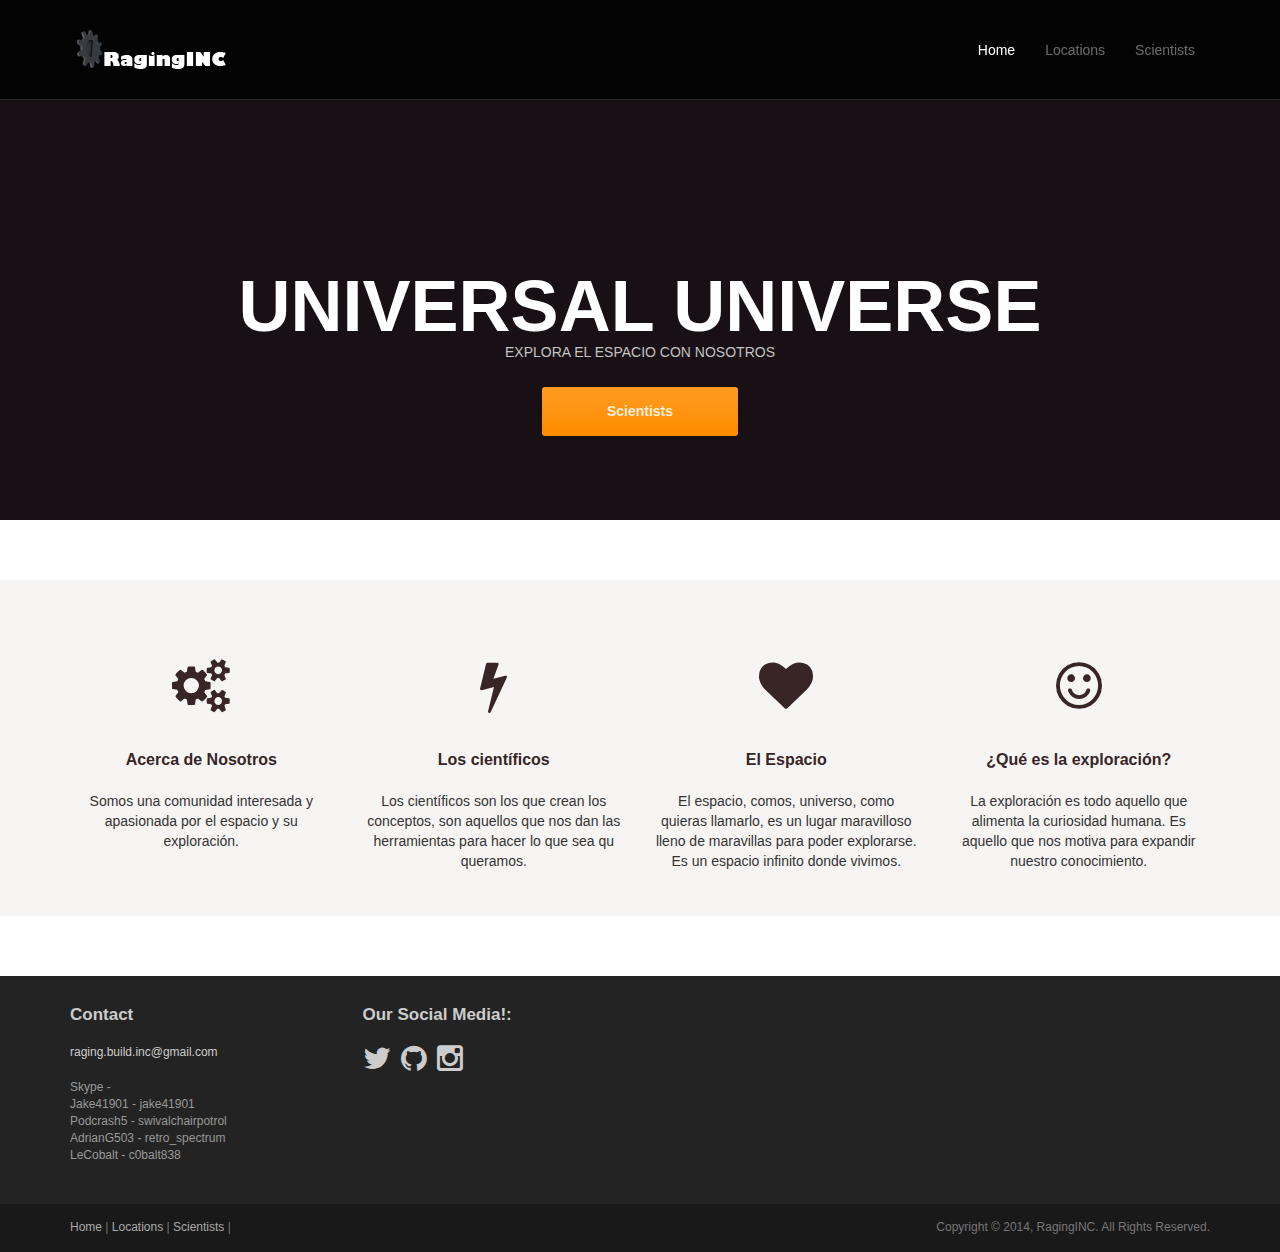
<file: index.html>
<!DOCTYPE html>
<html lang="en">
<head>
	<meta charset="utf-8">
	<meta name="viewport"    content="width=device-width, initial-scale=1.0">
	<meta name="description" content="">
	<meta name="author"      content="">
	
	<title>&raquo; Home | Universe </title>

	<link rel="shortcut icon" href="assets/images/gt_favicon.png">
	
	<link href='http://fonts.googleapis.com/css?family=Lato:100,300,400,700,900' rel='stylesheet' type='text/css'>
	<link rel="stylesheet" href="assets/css/bootstrap.min.css">
	<link rel="stylesheet" href="assets/css/font-awesome.min.css">

	<!-- Custom styles for our template -->
	<link rel="stylesheet" href="assets/css/bootstrap-theme.css" media="screen" >
	<link rel="stylesheet" href="assets/css/main.css">

	<!-- HTML5 shim and Respond.js IE8 support of HTML5 elements and media queries -->
	<!--[if lt IE 9]>
	<script src="assets/js/html5shiv.js"></script>
	<script src="assets/js/respond.min.js"></script>
	<![endif]-->
</head>

<body class="home">
	<!-- Fixed navbar -->
	<div class="navbar navbar-inverse navbar-fixed-top headroom" >
		<div class="container">
			<div class="navbar-header">
				<!-- Button for smallest screens -->
				<button type="button" class="navbar-toggle" data-toggle="collapse" data-target=".navbar-collapse"><span class="icon-bar"></span> <span class="icon-bar"></span> <span class="icon-bar"></span> </button>
				<a class="navbar-brand" href="index.html"><img src="assets/images/logo.png"></a>
			</div>
			<div class="navbar-collapse collapse">
				<ul class="nav navbar-nav pull-right">
					<li class="active"><a href="/">Home</a></li>
					<li><a href="/maps.html">Locations</a></li>	
					<li><a href="/team.html">Scientists</a></li>	
				</ul>
			</div><!--/.nav-collapse -->
		</div>
	</div> 
	<!-- /.navbar -->

	<!-- Header -->
	<header id="head">
		<div class="container">
			<div class="row">
				<h1 class="adsuper">UNIVERSAL UNIVERSE</h1>
				<p class="tagline">EXPLORA EL ESPACIO CON NOSOTROS</p>
				<p><a href="team.html" class="btn btn-action btn-lg" role="button">Scientists</a></p>
			</div>
		</div>
	</header>
	<!-- /Header -->

		
	<!-- Highlights - jumbotron -->
	<div class="jumbotron top-space">
		<div class="container">
			
			<div class="row">
				<div class="col-md-3 col-sm-6 highlight">
					<div class="h-caption">
					  <h4><i class="fa fa-cogs fa-5"></i>Acerca de Nosotros</h4></div>
					<div class="h-body text-center">
						<p>Somos una comunidad interesada y apasionada por el espacio y su exploración.</p>
					</div>
				</div>
				<div class="col-md-3 col-sm-6 highlight">
					<div class="h-caption">
					  <h4><i class="fa fa-flash fa-5"></i>Los científicos</h4></div>
					<div class="h-body text-center">
						<p>Los científicos son los que crean los conceptos, son aquellos que nos dan las herramientas para hacer lo que sea qu queramos.</p>
					</div>
				</div>
				<div class="col-md-3 col-sm-6 highlight">
					<div class="h-caption">
					  <h4><i class="fa fa-heart fa-5"></i>El Espacio</h4></div>
					<div class="h-body text-center">
						<p>El espacio, comos, universo, como quieras llamarlo, es un lugar maravilloso lleno de maravillas para poder explorarse. Es un espacio infinito donde vivimos.</p>
					</div>
				</div>
				<div class="col-md-3 col-sm-6 highlight">
					<div class="h-caption">
					  <h4><i class="fa fa-smile-o fa-5"></i>¿Qué es la exploración?</h4></div>
					<div class="h-body text-center">
						<p>La exploración es todo aquello que alimenta la curiosidad humana. Es aquello que nos motiva para expandir nuestro conocimiento.</p>
					</div>
				</div>
			</div> <!-- /row  -->
		
		</div>
	</div>
	<!-- /Highlights -->


	<footer id="footer" class="top-space">

		<div class="footer1">
			<div class="container">
				<div class="row">
					
					<div class="col-md-3 widget">
						<h3 class="widget-title">Contact</h3>
						<div class="widget-body">
								<a href="mailto:#">raging.build.inc@gmail.com</a><br>
								<br>
								Skype -
								<br>
								Jake41901 - jake41901
								<br>
								Podcrash5 - swivalchairpotrol
								<br>
								AdrianG503 - retro_spectrum
                                <br>
								LeCobalt - c0balt838
							</p>	
						</div>
					</div>


					<div class="col-md-6 widget">
						<h3 class="widget-title">Our Social Media!:</h3>
						<div class="widget-body">
							<p class="follow-me-icons">
								<a href="https://twitter.com/RagingBuildTeam"><i class="fa fa-twitter fa-2"></i></a>
								<a href="https://github.com/RagingBuilds"><i class="fa fa-github fa-2"></i></a>
								<a href="instagram.com/raging_incorporated"><i class="fa fa-instagram fa-2"></i></a>
							</p>	
						</div>
					</div>

				</div> <!-- /row of widgets -->
			</div>
		</div>

		<div class="footer2">
			<div class="container">
				<div class="row">
					
					<div class="col-md-6 widget">
						<div class="widget-body">
							<p class="simplenav">
								<a href="/">Home</a> | 
								<a href="/maps.html">Locations</a> |
								<a href="/team.html">Scientists</a> |
							</p>
						</div>
					</div>

					<div class="col-md-6 widget">
						<div class="widget-body">
							<p class="text-right">
								Copyright &copy; 2014, RagingINC. All Rights Reserved.
							</p>
						</div>
					</div>

				</div> <!-- /row of widgets -->
			</div>
		</div>

	</footer>	
		




	<!-- JavaScript libs are placed at the end of the document so the pages load faster -->
	<script src="http://ajax.googleapis.com/ajax/libs/jquery/1.10.2/jquery.min.js"></script>
	<script src="http://netdna.bootstrapcdn.com/bootstrap/3.0.0/js/bootstrap.min.js"></script>
	<script src="assets/js/headroom.min.js"></script>
	<script src="assets/js/jQuery.headroom.min.js"></script>
	<script src="assets/js/template.js"></script>
</body>
</html>
</file>
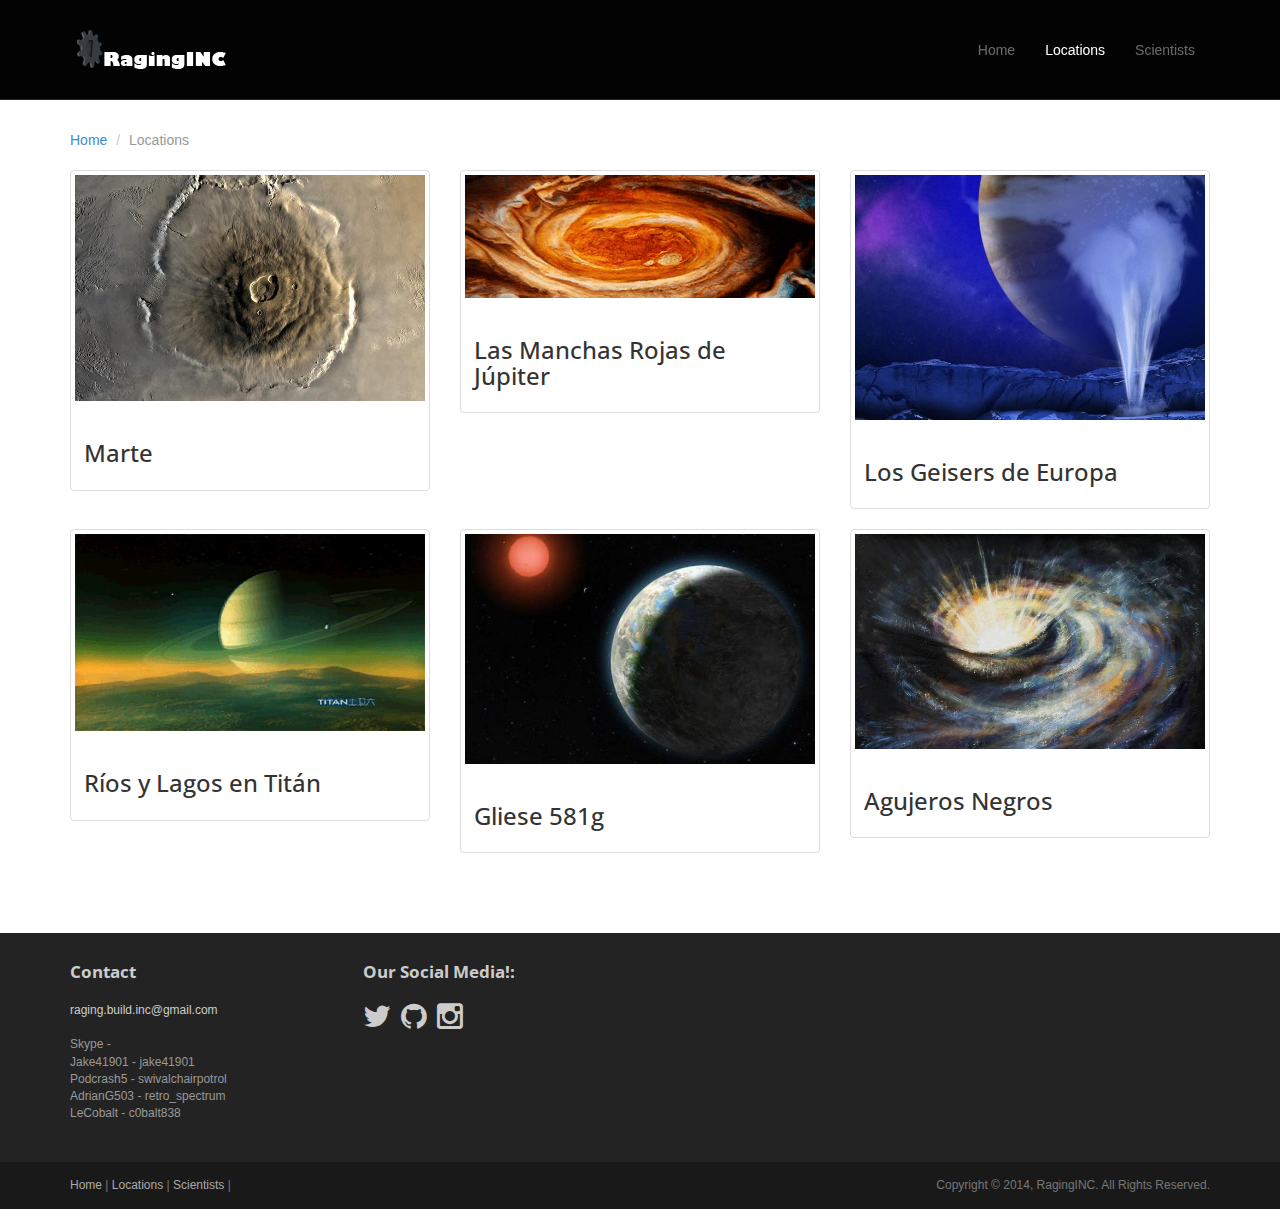
<file: maps.html>
<!DOCTYPE html>
<html lang="en">
<head>
	<meta charset="utf-8">
	<meta name="viewport"    content="width=device-width, initial-scale=1.0">
	<meta name="description" content="">
	<meta name="author"      content="">
	
	<title>&raquo; Locations | Universe </title>

	<link rel="shortcut icon" href="assets/images/gt_favicon.png">
	
	<link rel="stylesheet" media="screen" href="http://fonts.googleapis.com/css?family=Open+Sans:300,400,700">
	<link rel="stylesheet" href="assets/css/bootstrap.min.css">
	<link rel="stylesheet" href="assets/css/font-awesome.min.css">

	<!-- Custom styles for our template -->
	<link rel="stylesheet" href="assets/css/bootstrap-theme.css" media="screen" >
	<link rel="stylesheet" href="assets/css/main.css">

	<!-- HTML5 shim and Respond.js IE8 support of HTML5 elements and media queries -->
	<!--[if lt IE 9]>
	<script src="assets/js/html5shiv.js"></script>
	<script src="assets/js/respond.min.js"></script>
	<![endif]-->
</head>

<body class="home">
	<!-- Fixed navbar -->
	<div class="navbar navbar-inverse navbar-fixed-top headroom" >
		<div class="container">
			<div class="navbar-header">
				<!-- Button for smallest screens -->
				<button type="button" class="navbar-toggle" data-toggle="collapse" data-target=".navbar-collapse"><span class="icon-bar"></span> <span class="icon-bar"></span> <span class="icon-bar"></span> </button>
				<a class="navbar-brand" href="index.html"><img src="assets/images/logo.png"></a>
			</div>
			<div class="navbar-collapse collapse">
				<ul class="nav navbar-nav pull-right">
					<li><a href="/">Home</a></li>
					<li class="active"><a href="/maps.html">Locations</a></li>	
					<li><a href="/team.html">Scientists</a></li>	
				</ul>
			</div><!--/.nav-collapse -->
		</div>
	</div> 
	<!-- /.navbar -->
	</div>
	<header id="head" class="secondary"></header>

	<!-- container -->
	<div class="container">
		
		<ol class="breadcrumb">
			<li><a href="index.html">Home</a></li>
			<li class="active">Locations</li>
		</ol>
	 <br>
    </div>
    <div class="container">
	<div class="row clearfix">
		<div class="col-md-12 column">
			<div class="row">
				<div class="col-md-4">
					<div class="thumbnail">
						<img alt="300x300" src="assets/images/maps/marte.jpg" />
						<div class="caption">
							<h3>
								Marte</h3>
						</div>
					</div>
				</div>
				<div class="col-md-4">
					<div class="thumbnail">
						<img alt="300x300" src="assets/images/maps/jupiter.gif" />
						<div class="caption">
							<h3>
								Las Manchas Rojas de Júpiter</h3>
						</div>
					</div>
				</div>
				<div class="col-md-4">
					<div class="thumbnail">
						<img alt="300x200" src="assets/images/maps/europa.jpg" />
						<div class="caption">
							<h3>
								Los Geisers de Europa</h3>
						</div>
					</div>
				</div>
			</div>
			<div class="row">
				<div class="col-md-4">
					<div class="thumbnail">
						<img alt="300x200" src="assets/images/maps/titan.gif" />
						<div class="caption">
							<h3>
								Ríos y Lagos en Titán</h3>
						</div>
					</div>
				</div>
				<div class="col-md-4">
					<div class="thumbnail">
						<img alt="300x200" src="assets/images/maps/hogar.jpg" />
						<div class="caption">
							<h3>Gliese 581g</h3>
						</div>
					</div>
				</div>
				<div class="col-md-4">
					<div class="thumbnail">
						<img alt="300x300" src="assets/images/maps/agujero.jpg" />
						<div class="caption">
							<h3>
								Agujeros Negros</h3>
						</div>
					</div>
				</div>
			</div>
		</div>
	</div>
</div>



     <footer id="footer" class="top-space">

		<div class="footer1">
			<div class="container">
				<div class="row">
					
					<div class="col-md-3 widget">
						<h3 class="widget-title">Contact</h3>
						<div class="widget-body">
								<a href="mailto:#">raging.build.inc@gmail.com</a><br>
								<br>
								Skype -
								<br>
								Jake41901 - jake41901
								<br>
								Podcrash5 - swivalchairpotrol
								<br>
								AdrianG503 - retro_spectrum
                                <br>
								LeCobalt - c0balt838
							</p>	
						</div>
					</div>


					<div class="col-md-6 widget">
						<h3 class="widget-title">Our Social Media!:</h3>
						<div class="widget-body">
							<p class="follow-me-icons">
								<a href="https://twitter.com/RagingBuildTeam"><i class="fa fa-twitter fa-2"></i></a>
								<a href="https://github.com/RagingBuilds"><i class="fa fa-github fa-2"></i></a>
								<a href="instagram.com/raging_incorporated"><i class="fa fa-instagram fa-2"></i></a>
							</p>	
						</div>
					</div>

				</div> <!-- /row of widgets -->
			</div>
		</div>

		<div class="footer2">
			<div class="container">
				<div class="row">
					
					<div class="col-md-6 widget">
						<div class="widget-body">
							<p class="simplenav">
								<a href="/">Home</a> | 
								<a href="/maps.html">Locations</a> |
								<a href="/team.html">Scientists</a> |
							</p>
						</div>
					</div>

					<div class="col-md-6 widget">
						<div class="widget-body">
							<p class="text-right">
								Copyright &copy; 2014, RagingINC. All Rights Reserved.
							</p>
						</div>
					</div>

				</div> <!-- /row of widgets -->
			</div>
		</div>

	</footer>	
		




	<!-- JavaScript libs are placed at the end of the document so the pages load faster -->
	<script src="http://ajax.googleapis.com/ajax/libs/jquery/1.10.2/jquery.min.js"></script>
	<script src="http://netdna.bootstrapcdn.com/bootstrap/3.0.0/js/bootstrap.min.js"></script>
	<script src="assets/js/headroom.min.js"></script>
	<script src="assets/js/jQuery.headroom.min.js"></script>
	<script src="assets/js/template.js"></script>
</body>
</html>
</file>
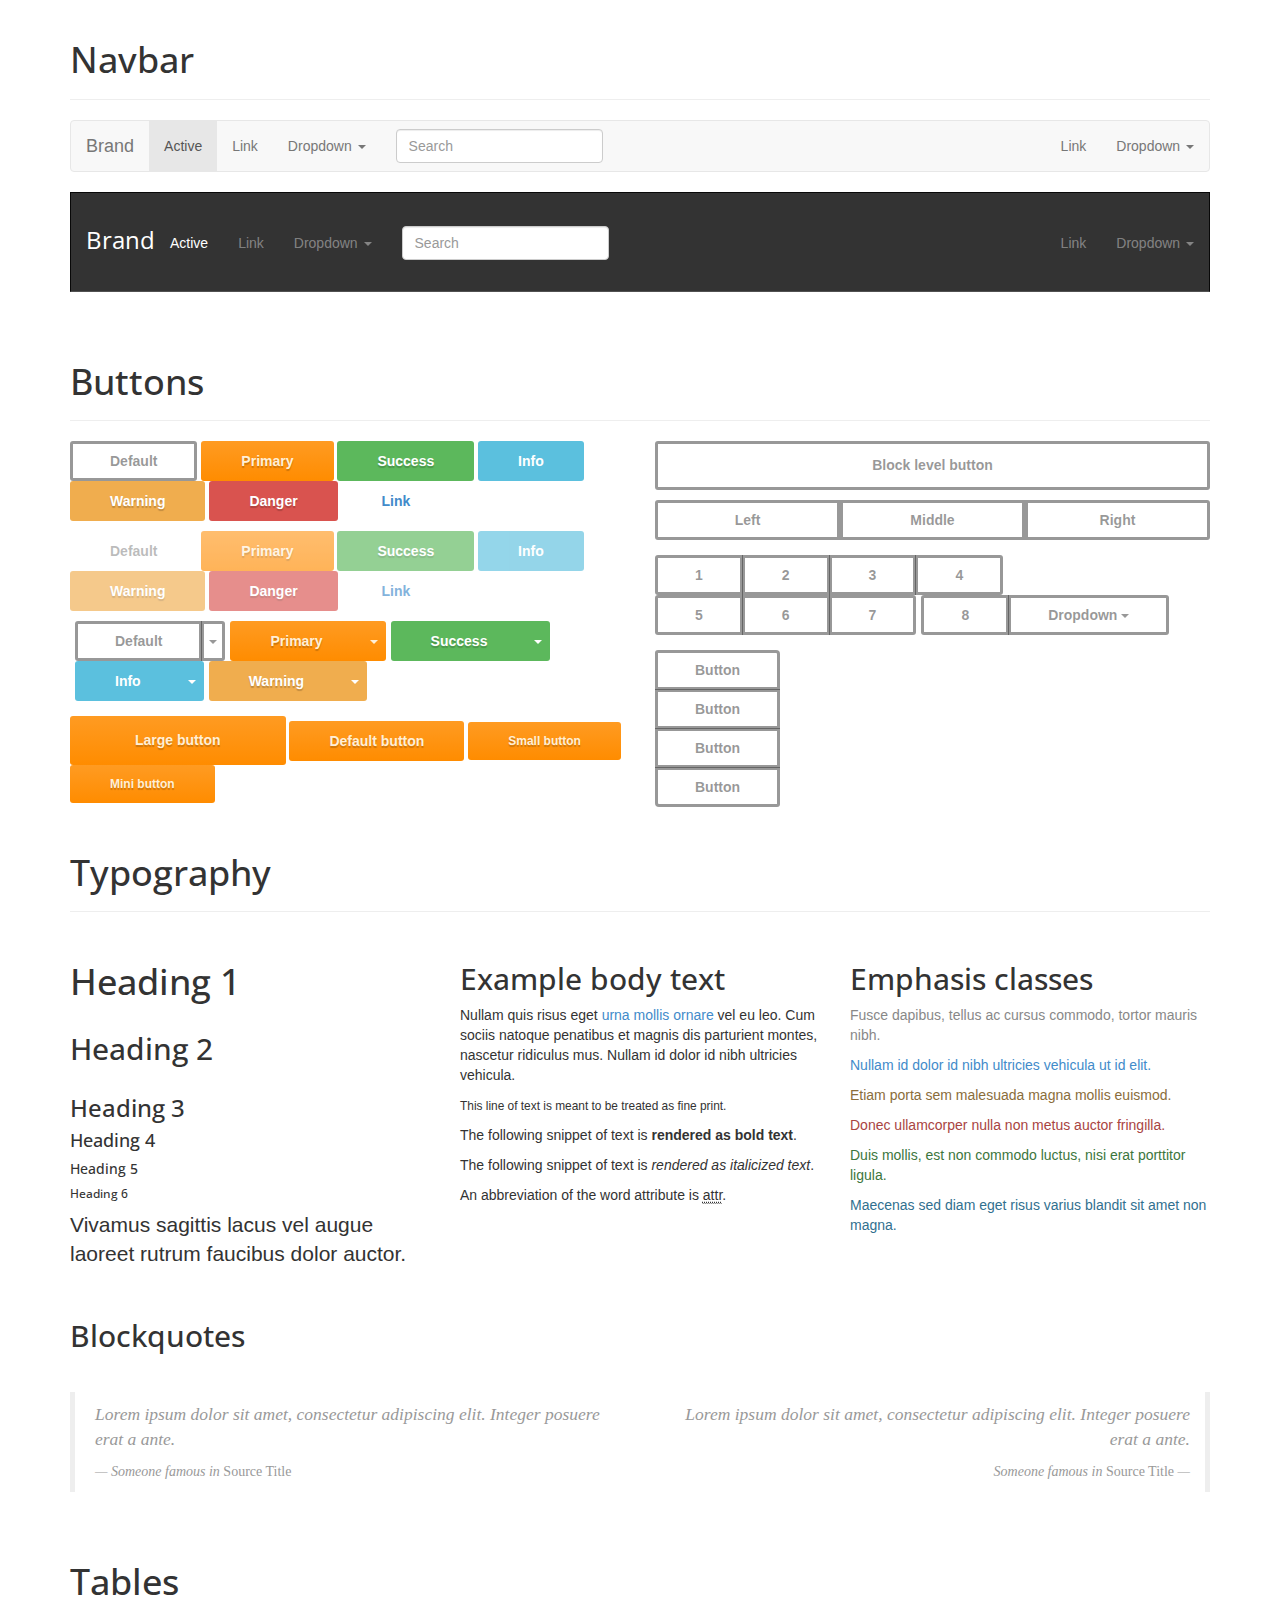
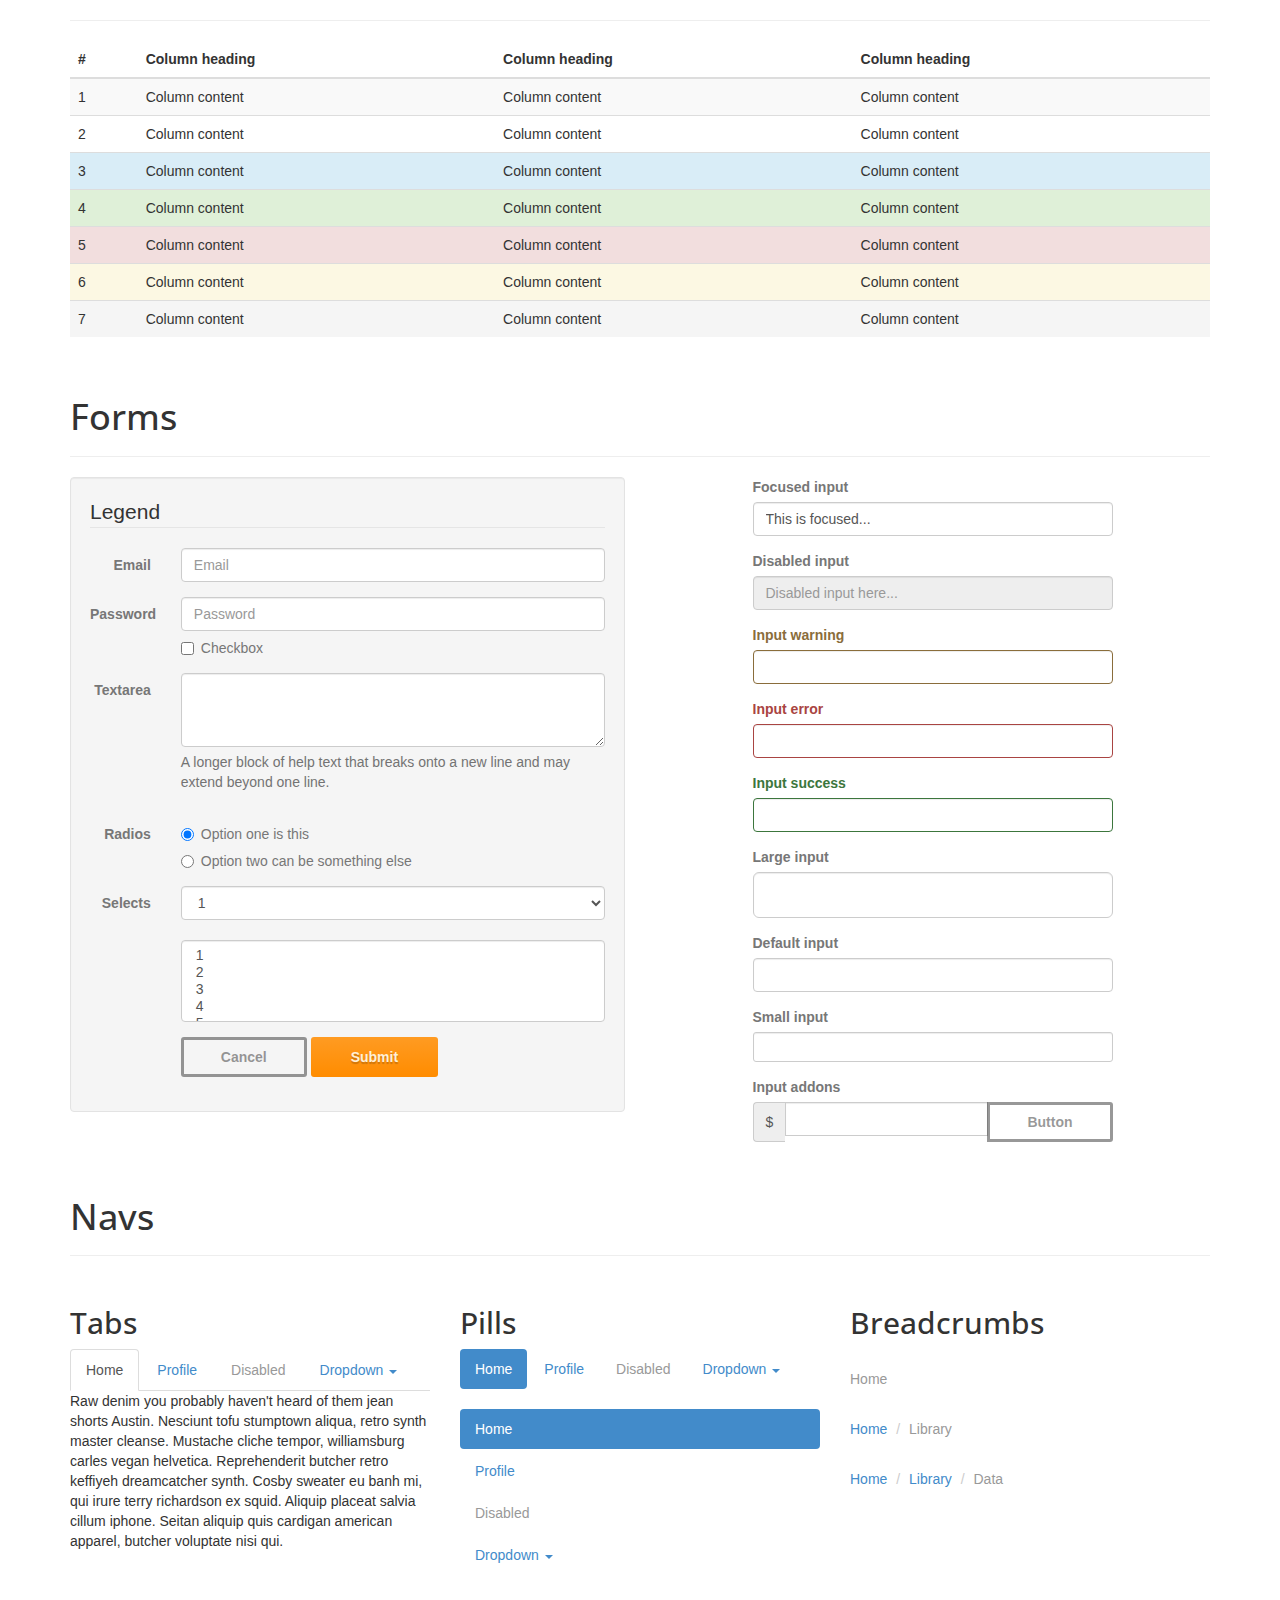
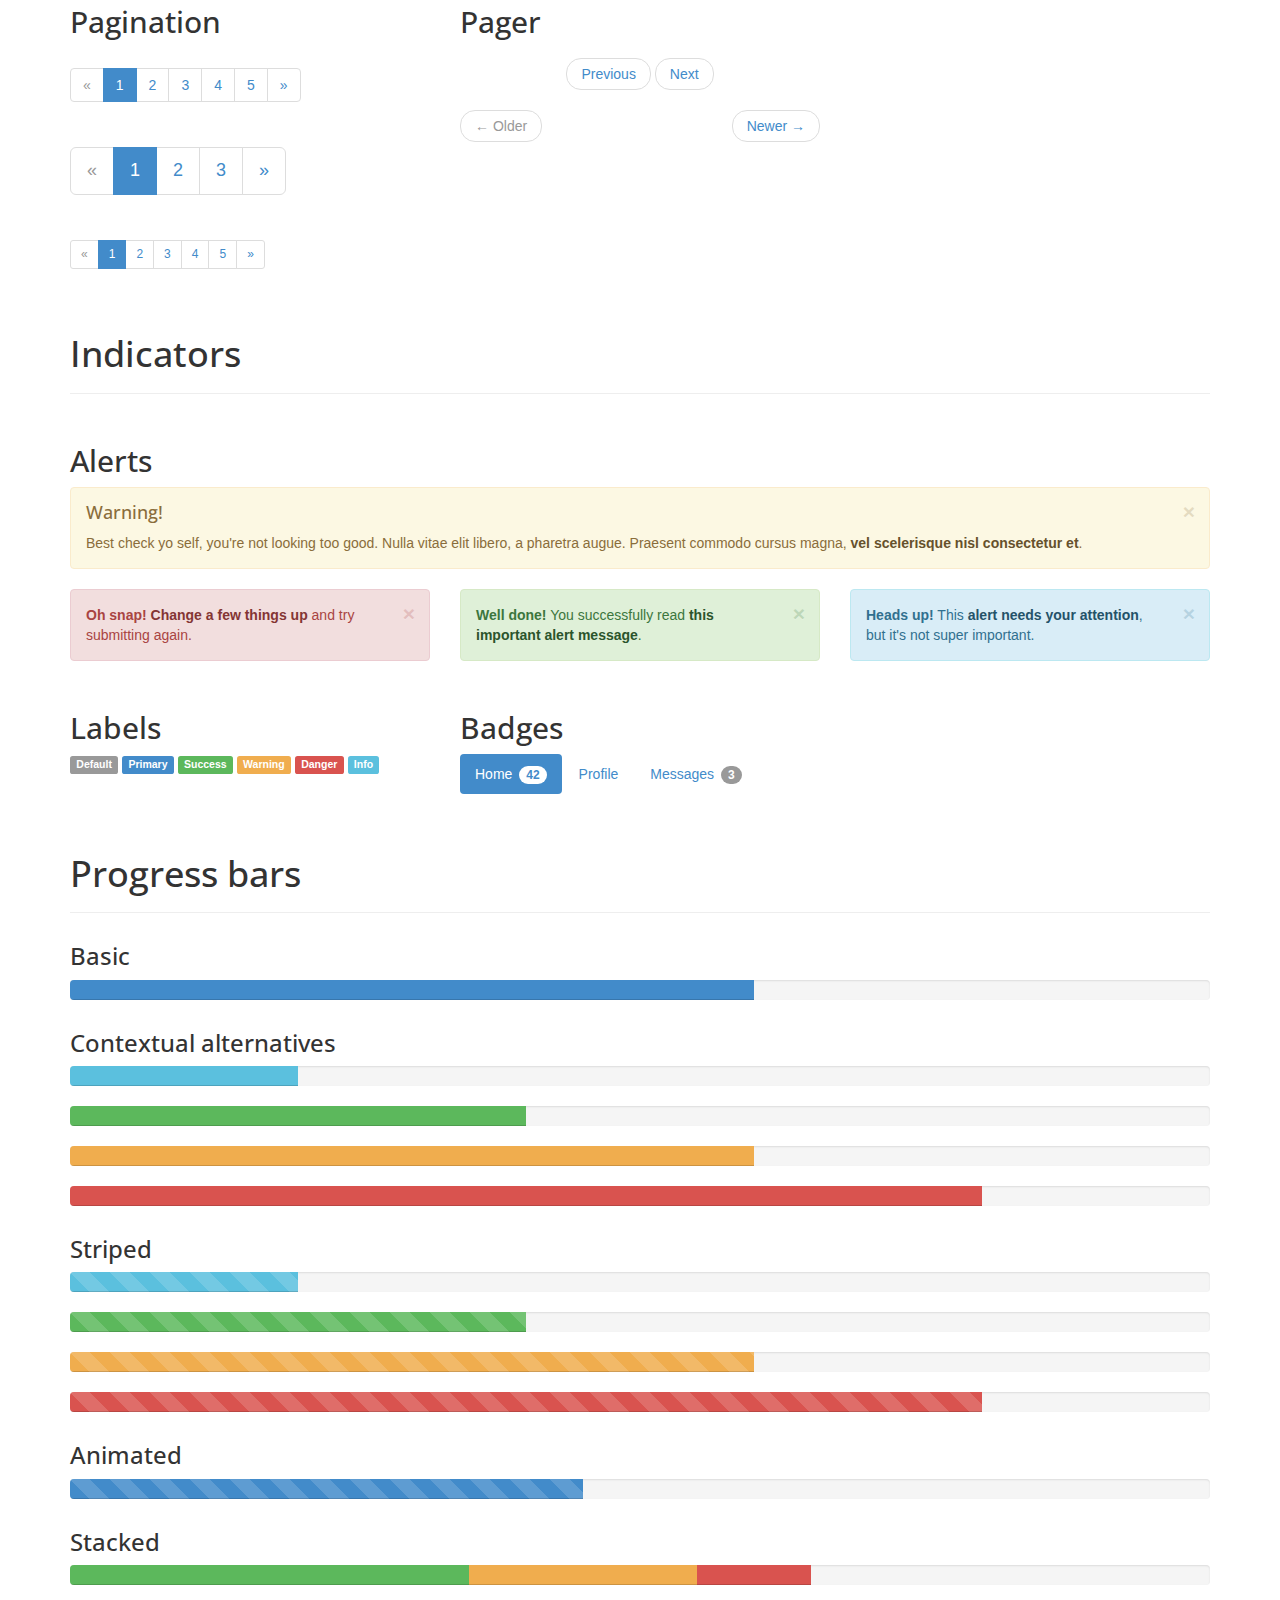
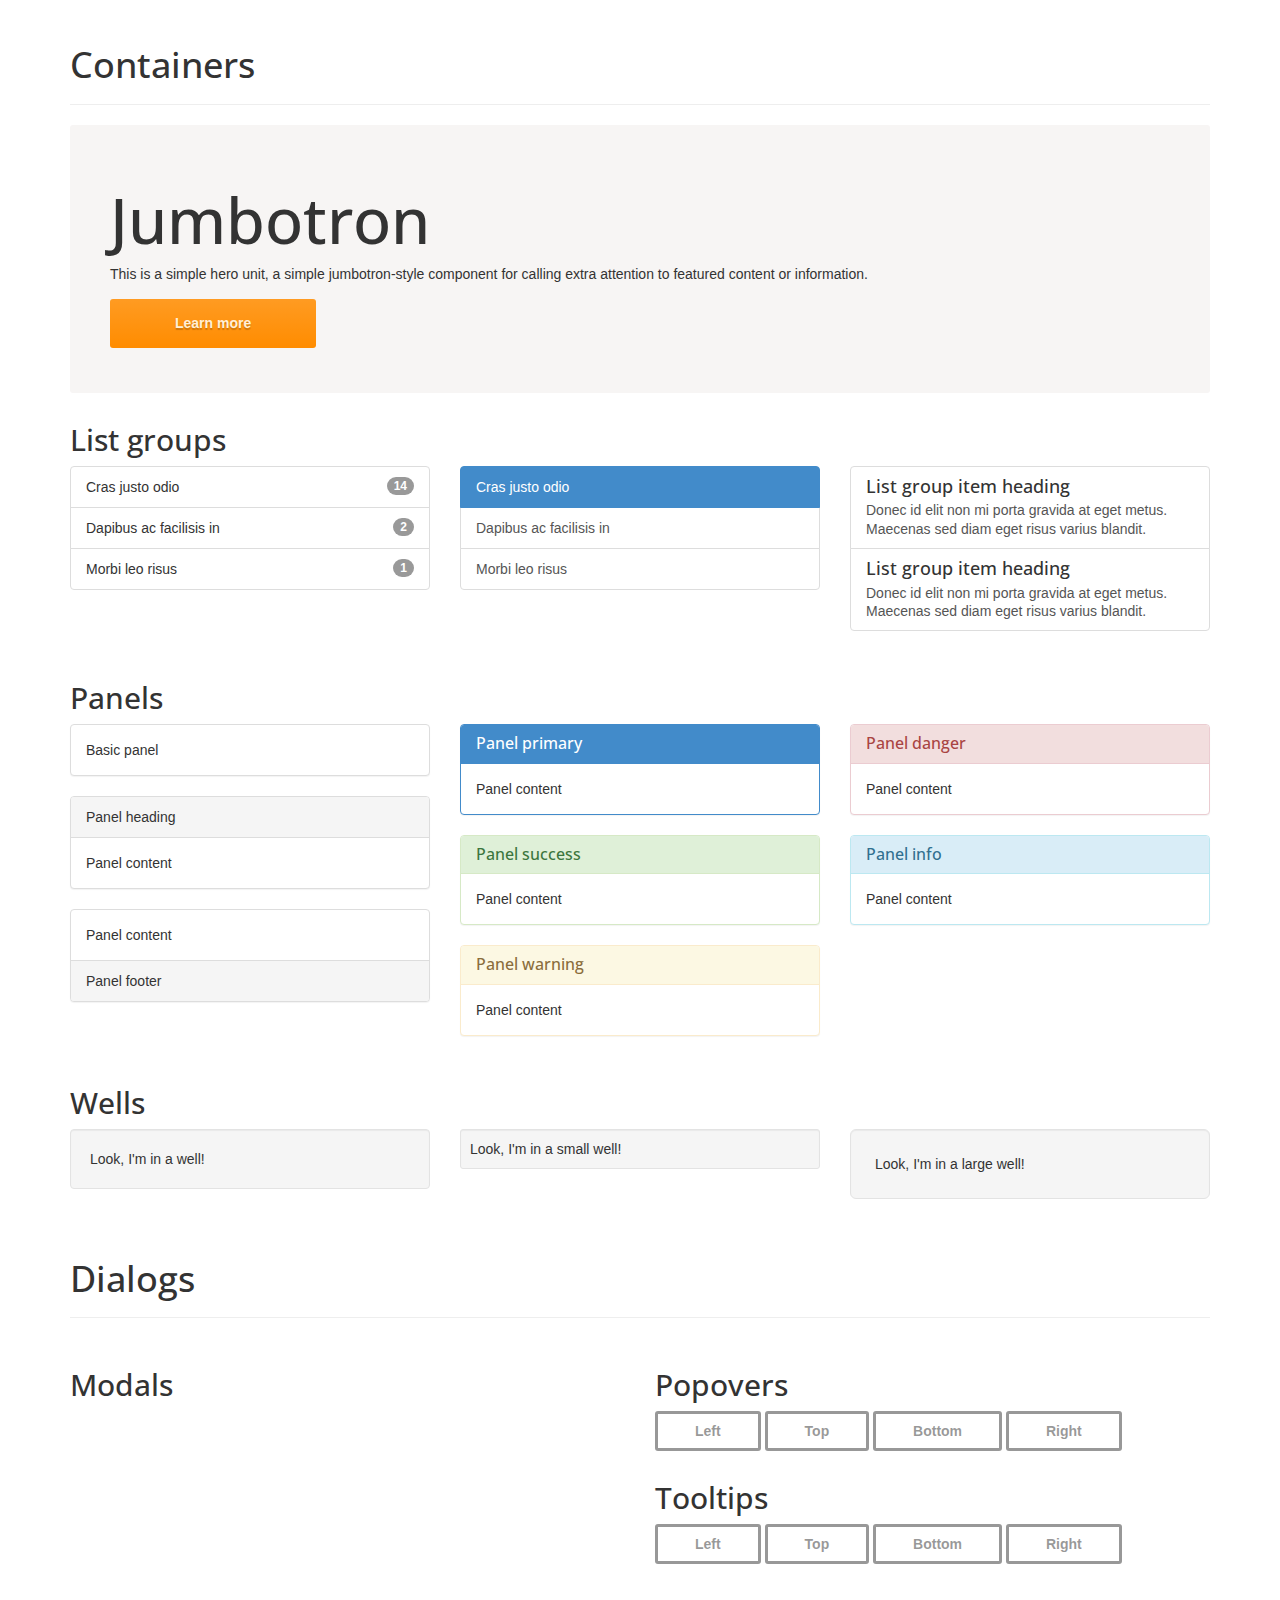
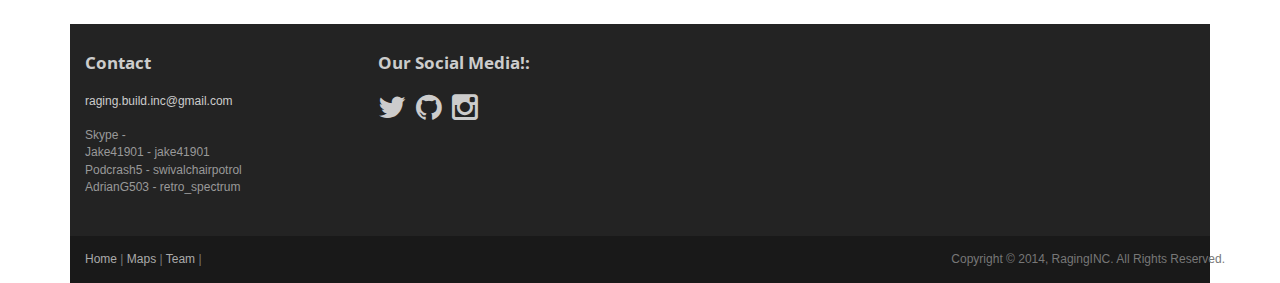
<file: theme.html>
<!DOCTYPE html>
<html lang="en">
<head>
	<meta charset="utf-8">
	<meta name="viewport"    content="width=device-width, initial-scale=1.0">
	<meta name="description" content="">
	<meta name="author"      content="">
	
	<title>&raquo; Home - RagingINC</title>

	<link rel="shortcut icon" href="assets/images/gt_favicon.png">
	
	<link rel="stylesheet" media="screen" href="http://fonts.googleapis.com/css?family=Open+Sans:300,400,700">
	<link rel="stylesheet" href="assets/css/bootstrap.min.css">
	<link rel="stylesheet" href="assets/css/font-awesome.min.css">

	<!-- Custom styles for our template -->
	<link rel="stylesheet" href="assets/css/bootstrap-theme.css" media="screen" >
	<link rel="stylesheet" href="assets/css/main.css">

	<!-- HTML5 shim and Respond.js IE8 support of HTML5 elements and media queries -->
	<!--[if lt IE 9]>
	<script src="assets/js/html5shiv.js"></script>
	<script src="assets/js/respond.min.js"></script>
	<![endif]-->
</head>
  <body>
    


    <div class="container">

      

      <!-- Navbar
      ================================================== -->
      <div class="bs-docs-section clearfix">
        <div class="row">
          <div class="col-lg-12">
            <div class="page-header">
              <h1 id="navbar">Navbar</h1>
            </div>

            <div class="bs-component">
              <div class="navbar navbar-default">
                <div class="navbar-header">
                  <button type="button" class="navbar-toggle" data-toggle="collapse" data-target=".navbar-responsive-collapse">
                    <span class="icon-bar"></span>
                    <span class="icon-bar"></span>
                    <span class="icon-bar"></span>
                  </button>
                  <a class="navbar-brand" href="#">Brand</a>
                </div>
                <div class="navbar-collapse collapse navbar-responsive-collapse">
                  <ul class="nav navbar-nav">
                    <li class="active"><a href="#">Active</a></li>
                    <li><a href="#">Link</a></li>
                    <li class="dropdown">
                      <a href="#" class="dropdown-toggle" data-toggle="dropdown">Dropdown <b class="caret"></b></a>
                      <ul class="dropdown-menu">
                        <li><a href="#">Action</a></li>
                        <li><a href="#">Another action</a></li>
                        <li><a href="#">Something else here</a></li>
                        <li class="divider"></li>
                        <li class="dropdown-header">Dropdown header</li>
                        <li><a href="#">Separated link</a></li>
                        <li><a href="#">One more separated link</a></li>
                      </ul>
                    </li>
                  </ul>
                  <form class="navbar-form navbar-left">
                    <input type="text" class="form-control col-lg-8" placeholder="Search">
                  </form>
                  <ul class="nav navbar-nav navbar-right">
                    <li><a href="#">Link</a></li>
                    <li class="dropdown">
                      <a href="#" class="dropdown-toggle" data-toggle="dropdown">Dropdown <b class="caret"></b></a>
                      <ul class="dropdown-menu">
                        <li><a href="#">Action</a></li>
                        <li><a href="#">Another action</a></li>
                        <li><a href="#">Something else here</a></li>
                        <li class="divider"></li>
                        <li><a href="#">Separated link</a></li>
                      </ul>
                    </li>
                  </ul>
                </div>
              </div>
            </div>

            <div class="bs-component">
              <div class="navbar navbar-inverse">
                <div class="navbar-header">
                  <button type="button" class="navbar-toggle" data-toggle="collapse" data-target=".navbar-inverse-collapse">
                    <span class="icon-bar"></span>
                    <span class="icon-bar"></span>
                    <span class="icon-bar"></span>
                  </button>
                  <a class="navbar-brand" href="#">Brand</a>
                </div>
                <div class="navbar-collapse collapse navbar-inverse-collapse">
                  <ul class="nav navbar-nav">
                    <li class="active"><a href="#">Active</a></li>
                    <li><a href="#">Link</a></li>
                    <li class="dropdown">
                      <a href="#" class="dropdown-toggle" data-toggle="dropdown">Dropdown <b class="caret"></b></a>
                      <ul class="dropdown-menu">
                        <li><a href="#">Action</a></li>
                        <li><a href="#">Another action</a></li>
                        <li><a href="#">Something else here</a></li>
                        <li class="divider"></li>
                        <li class="dropdown-header">Dropdown header</li>
                        <li><a href="#">Separated link</a></li>
                        <li><a href="#">One more separated link</a></li>
                      </ul>
                    </li>
                  </ul>
                  <form class="navbar-form navbar-left">
                    <input type="text" class="form-control col-lg-8" placeholder="Search">
                  </form>
                  <ul class="nav navbar-nav navbar-right">
                    <li><a href="#">Link</a></li>
                    <li class="dropdown">
                      <a href="#" class="dropdown-toggle" data-toggle="dropdown">Dropdown <b class="caret"></b></a>
                      <ul class="dropdown-menu">
                        <li><a href="#">Action</a></li>
                        <li><a href="#">Another action</a></li>
                        <li><a href="#">Something else here</a></li>
                        <li class="divider"></li>
                        <li><a href="#">Separated link</a></li>
                      </ul>
                    </li>
                  </ul>
                </div>
              </div>
            <div id="source-button" class="btn btn-primary btn-xs" style="display: none;">&lt; &gt;</div></div><!-- /example -->

          </div>
        </div>
      </div>


      <!-- Buttons
      ================================================== -->
      <div class="bs-docs-section">
        <div class="page-header">
          <div class="row">
            <div class="col-lg-12">
              <h1 id="buttons">Buttons</h1>
            </div>
          </div>
        </div>

        <div class="row">
          <div class="col-lg-6">

            <p class="bs-component">
              <a href="#" class="btn btn-default">Default</a>
              <a href="#" class="btn btn-primary">Primary</a>
              <a href="#" class="btn btn-success">Success</a>
              <a href="#" class="btn btn-info">Info</a>
              <a href="#" class="btn btn-warning">Warning</a>
              <a href="#" class="btn btn-danger">Danger</a>
              <a href="#" class="btn btn-link">Link</a>
            </p>

            <p class="bs-component">
              <a href="#" class="btn btn-default disabled">Default</a>
              <a href="#" class="btn btn-primary disabled">Primary</a>
              <a href="#" class="btn btn-success disabled">Success</a>
              <a href="#" class="btn btn-info disabled">Info</a>
              <a href="#" class="btn btn-warning disabled">Warning</a>
              <a href="#" class="btn btn-danger disabled">Danger</a>
              <a href="#" class="btn btn-link disabled">Link</a>
            </p>


            <div style="margin-bottom: 15px;">
              <div class="btn-toolbar bs-component" style="margin: 0;">
                <div class="btn-group">
                  <a href="#" class="btn btn-default">Default</a>
                  <a href="#" class="btn btn-default dropdown-toggle" data-toggle="dropdown"><span class="caret"></span></a>
                  <ul class="dropdown-menu">
                    <li><a href="#">Action</a></li>
                    <li><a href="#">Another action</a></li>
                    <li><a href="#">Something else here</a></li>
                    <li class="divider"></li>
                    <li><a href="#">Separated link</a></li>
                  </ul>
                </div>

                <div class="btn-group">
                  <a href="#" class="btn btn-primary">Primary</a>
                  <a href="#" class="btn btn-primary dropdown-toggle" data-toggle="dropdown"><span class="caret"></span></a>
                  <ul class="dropdown-menu">
                    <li><a href="#">Action</a></li>
                    <li><a href="#">Another action</a></li>
                    <li><a href="#">Something else here</a></li>
                    <li class="divider"></li>
                    <li><a href="#">Separated link</a></li>
                  </ul>
                </div>

                <div class="btn-group">
                  <a href="#" class="btn btn-success">Success</a>
                  <a href="#" class="btn btn-success dropdown-toggle" data-toggle="dropdown"><span class="caret"></span></a>
                  <ul class="dropdown-menu">
                    <li><a href="#">Action</a></li>
                    <li><a href="#">Another action</a></li>
                    <li><a href="#">Something else here</a></li>
                    <li class="divider"></li>
                    <li><a href="#">Separated link</a></li>
                  </ul>
                </div>

                <div class="btn-group">
                  <a href="#" class="btn btn-info">Info</a>
                  <a href="#" class="btn btn-info dropdown-toggle" data-toggle="dropdown"><span class="caret"></span></a>
                  <ul class="dropdown-menu">
                    <li><a href="#">Action</a></li>
                    <li><a href="#">Another action</a></li>
                    <li><a href="#">Something else here</a></li>
                    <li class="divider"></li>
                    <li><a href="#">Separated link</a></li>
                  </ul>
                </div>

                <div class="btn-group">
                  <a href="#" class="btn btn-warning">Warning</a>
                  <a href="#" class="btn btn-warning dropdown-toggle" data-toggle="dropdown"><span class="caret"></span></a>
                  <ul class="dropdown-menu">
                    <li><a href="#">Action</a></li>
                    <li><a href="#">Another action</a></li>
                    <li><a href="#">Something else here</a></li>
                    <li class="divider"></li>
                    <li><a href="#">Separated link</a></li>
                  </ul>
                </div>
              </div>
            </div>

            <p class="bs-component">
              <a href="#" class="btn btn-primary btn-lg">Large button</a>
              <a href="#" class="btn btn-primary">Default button</a>
              <a href="#" class="btn btn-primary btn-sm">Small button</a>
              <a href="#" class="btn btn-primary btn-xs">Mini button</a>
            </p>

          </div>
          <div class="col-lg-6">

            <p class="bs-component">
              <a href="#" class="btn btn-default btn-lg btn-block">Block level button</a>
            </p>


            <div class="bs-component" style="margin-bottom: 15px;">
              <div class="btn-group btn-group-justified">
                <a href="#" class="btn btn-default">Left</a>
                <a href="#" class="btn btn-default">Middle</a>
                <a href="#" class="btn btn-default">Right</a>
              </div>
            </div>

            <div class="bs-component" style="margin-bottom: 15px;">
              <div class="btn-toolbar">
                <div class="btn-group">
                  <a href="#" class="btn btn-default">1</a>
                  <a href="#" class="btn btn-default">2</a>
                  <a href="#" class="btn btn-default">3</a>
                  <a href="#" class="btn btn-default">4</a>
                </div>

                <div class="btn-group">
                  <a href="#" class="btn btn-default">5</a>
                  <a href="#" class="btn btn-default">6</a>
                  <a href="#" class="btn btn-default">7</a>
                </div>

                <div class="btn-group">
                  <a href="#" class="btn btn-default">8</a>
                  <div class="btn-group">
                    <a href="#" class="btn btn-default dropdown-toggle" data-toggle="dropdown">
                      Dropdown
                      <span class="caret"></span>
                    </a>
                    <ul class="dropdown-menu">
                      <li><a href="#">Dropdown link</a></li>
                      <li><a href="#">Dropdown link</a></li>
                      <li><a href="#">Dropdown link</a></li>
                     </ul>
                  </div>
                </div>
              </div>
            </div>

            <div class="bs-component">
              <div class="btn-group-vertical">
                  <a href="#" class="btn btn-default">Button</a>
                  <a href="#" class="btn btn-default">Button</a>
                  <a href="#" class="btn btn-default">Button</a>
                  <a href="#" class="btn btn-default">Button</a>
              </div>
            </div>

          </div>
        </div>
      </div>

      <!-- Typography
      ================================================== -->
      <div class="bs-docs-section">
        <div class="row">
          <div class="col-lg-12">
            <div class="page-header">
              <h1 id="type">Typography</h1>
            </div>
          </div>
        </div>

        <!-- Headings -->

        <div class="row">
          <div class="col-lg-4">
            <div class="bs-component">
              <h1>Heading 1</h1>
              <h2>Heading 2</h2>
              <h3>Heading 3</h3>
              <h4>Heading 4</h4>
              <h5>Heading 5</h5>
              <h6>Heading 6</h6>
              <p class="lead">Vivamus sagittis lacus vel augue laoreet rutrum faucibus dolor auctor.</p>
            </div>
          </div>
          <div class="col-lg-4">
            <div class="bs-component">
              <h2>Example body text</h2>
              <p>Nullam quis risus eget <a href="#">urna mollis ornare</a> vel eu leo. Cum sociis natoque penatibus et magnis dis parturient montes, nascetur ridiculus mus. Nullam id dolor id nibh ultricies vehicula.</p>
              <p><small>This line of text is meant to be treated as fine print.</small></p>
              <p>The following snippet of text is <strong>rendered as bold text</strong>.</p>
              <p>The following snippet of text is <em>rendered as italicized text</em>.</p>
              <p>An abbreviation of the word attribute is <abbr title="attribute">attr</abbr>.</p>
            </div>

          </div>
          <div class="col-lg-4">
            <div class="bs-component">
              <h2>Emphasis classes</h2>
              <p class="text-muted">Fusce dapibus, tellus ac cursus commodo, tortor mauris nibh.</p>
              <p class="text-primary">Nullam id dolor id nibh ultricies vehicula ut id elit.</p>
              <p class="text-warning">Etiam porta sem malesuada magna mollis euismod.</p>
              <p class="text-danger">Donec ullamcorper nulla non metus auctor fringilla.</p>
              <p class="text-success">Duis mollis, est non commodo luctus, nisi erat porttitor ligula.</p>
              <p class="text-info">Maecenas sed diam eget risus varius blandit sit amet non magna.</p>
            </div>

          </div>
        </div>

        <!-- Blockquotes -->

        <div class="row">
          <div class="col-lg-12">
            <h2 id="type-blockquotes">Blockquotes</h2>
          </div>
        </div>
        <div class="row">
          <div class="col-lg-6">
            <div class="bs-component">
              <blockquote>
                <p>Lorem ipsum dolor sit amet, consectetur adipiscing elit. Integer posuere erat a ante.</p>
                <small>Someone famous in <cite title="Source Title">Source Title</cite></small>
              </blockquote>
            </div>
          </div>
          <div class="col-lg-6">
            <div class="bs-component">
              <blockquote class="pull-right">
                <p>Lorem ipsum dolor sit amet, consectetur adipiscing elit. Integer posuere erat a ante.</p>
                <small>Someone famous in <cite title="Source Title">Source Title</cite></small>
              </blockquote>
            </div>
          </div>
        </div>
      </div>

      <!-- Tables
      ================================================== -->
      <div class="bs-docs-section">

        <div class="row">
          <div class="col-lg-12">
            <div class="page-header">
              <h1 id="tables">Tables</h1>
            </div>

            <div class="bs-component">
              <table class="table table-striped table-hover ">
                <thead>
                  <tr>
                    <th>#</th>
                    <th>Column heading</th>
                    <th>Column heading</th>
                    <th>Column heading</th>
                  </tr>
                </thead>
                <tbody>
                  <tr>
                    <td>1</td>
                    <td>Column content</td>
                    <td>Column content</td>
                    <td>Column content</td>
                  </tr>
                  <tr>
                    <td>2</td>
                    <td>Column content</td>
                    <td>Column content</td>
                    <td>Column content</td>
                  </tr>
                  <tr class="info">
                    <td>3</td>
                    <td>Column content</td>
                    <td>Column content</td>
                    <td>Column content</td>
                  </tr>
                  <tr class="success">
                    <td>4</td>
                    <td>Column content</td>
                    <td>Column content</td>
                    <td>Column content</td>
                  </tr>
                  <tr class="danger">
                    <td>5</td>
                    <td>Column content</td>
                    <td>Column content</td>
                    <td>Column content</td>
                  </tr>
                  <tr class="warning">
                    <td>6</td>
                    <td>Column content</td>
                    <td>Column content</td>
                    <td>Column content</td>
                  </tr>
                  <tr class="active">
                    <td>7</td>
                    <td>Column content</td>
                    <td>Column content</td>
                    <td>Column content</td>
                  </tr>
                </tbody>
              </table> 
            </div><!-- /example -->
          </div>
        </div>
      </div>

      <!-- Forms
      ================================================== -->
      <div class="bs-docs-section">
        <div class="row">
          <div class="col-lg-12">
            <div class="page-header">
              <h1 id="forms">Forms</h1>
            </div>
          </div>
        </div>

        <div class="row">
          <div class="col-lg-6">
            <div class="well bs-component">
              <form class="form-horizontal">
                <fieldset>
                  <legend>Legend</legend>
                  <div class="form-group">
                    <label for="inputEmail" class="col-lg-2 control-label">Email</label>
                    <div class="col-lg-10">
                      <input type="text" class="form-control" id="inputEmail" placeholder="Email">
                    </div>
                  </div>
                  <div class="form-group">
                    <label for="inputPassword" class="col-lg-2 control-label">Password</label>
                    <div class="col-lg-10">
                      <input type="password" class="form-control" id="inputPassword" placeholder="Password">
                      <div class="checkbox">
                        <label>
                          <input type="checkbox"> Checkbox
                        </label>
                      </div>
                    </div>
                  </div>
                  <div class="form-group">
                    <label for="textArea" class="col-lg-2 control-label">Textarea</label>
                    <div class="col-lg-10">
                      <textarea class="form-control" rows="3" id="textArea"></textarea>
                      <span class="help-block">A longer block of help text that breaks onto a new line and may extend beyond one line.</span>
                    </div>
                  </div>
                  <div class="form-group">
                    <label class="col-lg-2 control-label">Radios</label>
                    <div class="col-lg-10">
                      <div class="radio">
                        <label>
                          <input type="radio" name="optionsRadios" id="optionsRadios1" value="option1" checked="">
                          Option one is this
                        </label>
                      </div>
                      <div class="radio">
                        <label>
                          <input type="radio" name="optionsRadios" id="optionsRadios2" value="option2">
                          Option two can be something else
                        </label>
                      </div>
                    </div>
                  </div>
                  <div class="form-group">
                    <label for="select" class="col-lg-2 control-label">Selects</label>
                    <div class="col-lg-10">
                      <select class="form-control" id="select">
                        <option>1</option>
                        <option>2</option>
                        <option>3</option>
                        <option>4</option>
                        <option>5</option>
                      </select>
                      <br>
                      <select multiple="" class="form-control">
                        <option>1</option>
                        <option>2</option>
                        <option>3</option>
                        <option>4</option>
                        <option>5</option>
                      </select>
                    </div>
                  </div>
                  <div class="form-group">
                    <div class="col-lg-10 col-lg-offset-2">
                      <button class="btn btn-default">Cancel</button>
                      <button type="submit" class="btn btn-primary">Submit</button>
                    </div>
                  </div>
                </fieldset>
              </form>
            </div>
          </div>
          <div class="col-lg-4 col-lg-offset-1">

              <form class="bs-component">
                <div class="form-group">
                  <label class="control-label" for="focusedInput">Focused input</label>
                  <input class="form-control" id="focusedInput" type="text" value="This is focused...">
                </div>

                <div class="form-group">
                  <label class="control-label" for="disabledInput">Disabled input</label>
                  <input class="form-control" id="disabledInput" type="text" placeholder="Disabled input here..." disabled="">
                </div>

                <div class="form-group has-warning">
                  <label class="control-label" for="inputWarning">Input warning</label>
                  <input type="text" class="form-control" id="inputWarning">
                </div>

                <div class="form-group has-error">
                  <label class="control-label" for="inputError">Input error</label>
                  <input type="text" class="form-control" id="inputError">
                </div>

                <div class="form-group has-success">
                  <label class="control-label" for="inputSuccess">Input success</label>
                  <input type="text" class="form-control" id="inputSuccess">
                </div>

                <div class="form-group">
                  <label class="control-label" for="inputLarge">Large input</label>
                  <input class="form-control input-lg" type="text" id="inputLarge">
                </div>

                <div class="form-group">
                  <label class="control-label" for="inputDefault">Default input</label>
                  <input type="text" class="form-control" id="inputDefault">
                </div>

                <div class="form-group">
                  <label class="control-label" for="inputSmall">Small input</label>
                  <input class="form-control input-sm" type="text" id="inputSmall">
                </div>

                <div class="form-group">
                  <label class="control-label">Input addons</label>
                  <div class="input-group">
                    <span class="input-group-addon">$</span>
                    <input type="text" class="form-control">
                    <span class="input-group-btn">
                      <button class="btn btn-default" type="button">Button</button>
                    </span>
                  </div>
                </div>
              </form>

          </div>
        </div>
      </div>

      <!-- Navs
      ================================================== -->
      <div class="bs-docs-section">

        <div class="row">
          <div class="col-lg-12">
            <div class="page-header">
              <h1 id="nav">Navs</h1>
            </div>
          </div>
        </div>

        <div class="row">
          <div class="col-lg-4">
            <h2 id="nav-tabs">Tabs</h2>
            <div class="bs-component">
              <ul class="nav nav-tabs">
                <li class="active"><a href="#home" data-toggle="tab">Home</a></li>
                <li><a href="#profile" data-toggle="tab">Profile</a></li>
                <li class="disabled"><a>Disabled</a></li>
                <li class="dropdown">
                  <a class="dropdown-toggle" data-toggle="dropdown" href="#">
                    Dropdown <span class="caret"></span>
                  </a>
                  <ul class="dropdown-menu">
                    <li><a href="#dropdown1" data-toggle="tab">Action</a></li>
                    <li class="divider"></li>
                    <li><a href="#dropdown2" data-toggle="tab">Another action</a></li>
                  </ul>
                </li>
              </ul>
              <div id="myTabContent" class="tab-content">
                <div class="tab-pane fade active in" id="home">
                  <p>Raw denim you probably haven't heard of them jean shorts Austin. Nesciunt tofu stumptown aliqua, retro synth master cleanse. Mustache cliche tempor, williamsburg carles vegan helvetica. Reprehenderit butcher retro keffiyeh dreamcatcher synth. Cosby sweater eu banh mi, qui irure terry richardson ex squid. Aliquip placeat salvia cillum iphone. Seitan aliquip quis cardigan american apparel, butcher voluptate nisi qui.</p>
                </div>
                <div class="tab-pane fade" id="profile">
                  <p>Food truck fixie locavore, accusamus mcsweeney's marfa nulla single-origin coffee squid. Exercitation +1 labore velit, blog sartorial PBR leggings next level wes anderson artisan four loko farm-to-table craft beer twee. Qui photo booth letterpress, commodo enim craft beer mlkshk aliquip jean shorts ullamco ad vinyl cillum PBR. Homo nostrud organic, assumenda labore aesthetic magna delectus mollit.</p>
                </div>
                <div class="tab-pane fade" id="dropdown1">
                  <p>Etsy mixtape wayfarers, ethical wes anderson tofu before they sold out mcsweeney's organic lomo retro fanny pack lo-fi farm-to-table readymade. Messenger bag gentrify pitchfork tattooed craft beer, iphone skateboard locavore carles etsy salvia banksy hoodie helvetica. DIY synth PBR banksy irony. Leggings gentrify squid 8-bit cred pitchfork.</p>
                </div>
                <div class="tab-pane fade" id="dropdown2">
                  <p>Trust fund seitan letterpress, keytar raw denim keffiyeh etsy art party before they sold out master cleanse gluten-free squid scenester freegan cosby sweater. Fanny pack portland seitan DIY, art party locavore wolf cliche high life echo park Austin. Cred vinyl keffiyeh DIY salvia PBR, banh mi before they sold out farm-to-table VHS viral locavore cosby sweater.</p>
                </div>
              </div>
            </div>
          </div>
          <div class="col-lg-4">
            <h2 id="nav-pills">Pills</h2>
            <div class="bs-component">
              <ul class="nav nav-pills">
                <li class="active"><a href="#">Home</a></li>
                <li><a href="#">Profile</a></li>
                <li class="disabled"><a href="#">Disabled</a></li>
                <li class="dropdown">
                  <a class="dropdown-toggle" data-toggle="dropdown" href="#">
                    Dropdown <span class="caret"></span>
                  </a>
                  <ul class="dropdown-menu">
                    <li><a href="#">Action</a></li>
                    <li><a href="#">Another action</a></li>
                    <li><a href="#">Something else here</a></li>
                    <li class="divider"></li>
                    <li><a href="#">Separated link</a></li>
                  </ul>
                </li>
              </ul>
            </div>
            <br>
            <div class="bs-component">
              <ul class="nav nav-pills nav-stacked">
                <li class="active"><a href="#">Home</a></li>
                <li><a href="#">Profile</a></li>
                <li class="disabled"><a href="#">Disabled</a></li>
                <li class="dropdown">
                  <a class="dropdown-toggle" data-toggle="dropdown" href="#">
                    Dropdown <span class="caret"></span>
                  </a>
                  <ul class="dropdown-menu">
                    <li><a href="#">Action</a></li>
                    <li><a href="#">Another action</a></li>
                    <li><a href="#">Something else here</a></li>
                    <li class="divider"></li>
                    <li><a href="#">Separated link</a></li>
                  </ul>
                </li>
              </ul>
            </div>
          </div>
          <div class="col-lg-4">
            <h2 id="nav-breadcrumbs">Breadcrumbs</h2>
            <div class="bs-component">
              <ul class="breadcrumb">
                <li class="active">Home</li>
              </ul>

              <ul class="breadcrumb">
                <li><a href="#">Home</a></li>
                <li class="active">Library</li>
              </ul>

              <ul class="breadcrumb">
                <li><a href="#">Home</a></li>
                <li><a href="#">Library</a></li>
                <li class="active">Data</li>
              </ul>
            </div>

          </div>
        </div>


        <div class="row">
          <div class="col-lg-4">
            <h2 id="pagination">Pagination</h2>
            <div class="bs-component">
              <ul class="pagination">
                <li class="disabled"><a href="#">«</a></li>
                <li class="active"><a href="#">1</a></li>
                <li><a href="#">2</a></li>
                <li><a href="#">3</a></li>
                <li><a href="#">4</a></li>
                <li><a href="#">5</a></li>
                <li><a href="#">»</a></li>
              </ul>

              <ul class="pagination pagination-lg">
                <li class="disabled"><a href="#">«</a></li>
                <li class="active"><a href="#">1</a></li>
                <li><a href="#">2</a></li>
                <li><a href="#">3</a></li>
                <li><a href="#">»</a></li>
              </ul>

              <ul class="pagination pagination-sm">
                <li class="disabled"><a href="#">«</a></li>
                <li class="active"><a href="#">1</a></li>
                <li><a href="#">2</a></li>
                <li><a href="#">3</a></li>
                <li><a href="#">4</a></li>
                <li><a href="#">5</a></li>
                <li><a href="#">»</a></li>
              </ul>
            </div>
          </div>
          <div class="col-lg-4">
            <h2 id="pager">Pager</h2>
            <div class="bs-component">
              <ul class="pager">
                <li><a href="#">Previous</a></li>
                <li><a href="#">Next</a></li>
              </ul>

              <ul class="pager">
                <li class="previous disabled"><a href="#">← Older</a></li>
                <li class="next"><a href="#">Newer →</a></li>
              </ul>
            </div>
          </div>
          <div class="col-lg-4">

          </div>
        </div>
      </div>

      <!-- Indicators
      ================================================== -->
      <div class="bs-docs-section">

        <div class="row">
          <div class="col-lg-12">
            <div class="page-header">
              <h1 id="indicators">Indicators</h1>
            </div>
          </div>
        </div>

        <div class="row">
          <div class="col-lg-12">
            <h2>Alerts</h2>
            <div class="bs-component">
              <div class="alert alert-dismissable alert-warning">
                <button type="button" class="close" data-dismiss="alert">×</button>
                <h4>Warning!</h4>
                <p>Best check yo self, you're not looking too good. Nulla vitae elit libero, a pharetra augue. Praesent commodo cursus magna, <a href="#" class="alert-link">vel scelerisque nisl consectetur et</a>.</p>
              </div>
            </div>
          </div>
        </div>
        <div class="row">
          <div class="col-lg-4">
            <div class="bs-component">
              <div class="alert alert-dismissable alert-danger">
                <button type="button" class="close" data-dismiss="alert">×</button>
                <strong>Oh snap!</strong> <a href="#" class="alert-link">Change a few things up</a> and try submitting again.
              </div>
            </div>
          </div>
          <div class="col-lg-4">
            <div class="bs-component">
              <div class="alert alert-dismissable alert-success">
                <button type="button" class="close" data-dismiss="alert">×</button>
                <strong>Well done!</strong> You successfully read <a href="#" class="alert-link">this important alert message</a>.
              </div>
            </div>
          </div>
          <div class="col-lg-4">
            <div class="bs-component">
              <div class="alert alert-dismissable alert-info">
                <button type="button" class="close" data-dismiss="alert">×</button>
                <strong>Heads up!</strong> This <a href="#" class="alert-link">alert needs your attention</a>, but it's not super important.
              </div>
            </div>
          </div>
        </div>
        <div class="row">
          <div class="col-lg-4">
            <h2>Labels</h2>
            <div class="bs-component" style="margin-bottom: 40px;">
              <span class="label label-default">Default</span>
              <span class="label label-primary">Primary</span>
              <span class="label label-success">Success</span>
              <span class="label label-warning">Warning</span>
              <span class="label label-danger">Danger</span>
              <span class="label label-info">Info</span>
            </div>
          </div>
          <div class="col-lg-4">
            <h2>Badges</h2>
            <div class="bs-component">
              <ul class="nav nav-pills">
                <li class="active"><a href="#">Home <span class="badge">42</span></a></li>
                <li><a href="#">Profile <span class="badge"></span></a></li>
                <li><a href="#">Messages <span class="badge">3</span></a></li>
              </ul>
            </div>
          </div>
        </div>
      </div>

      <!-- Progress bars
      ================================================== -->
      <div class="bs-docs-section">

        <div class="row">
          <div class="col-lg-12">
            <div class="page-header">
              <h1 id="progress">Progress bars</h1>
            </div>

            <h3 id="progress-basic">Basic</h3>
            <div class="bs-component">
              <div class="progress">
                <div class="progress-bar" style="width: 60%;"></div>
              </div>
            </div>

            <h3 id="progress-alternatives">Contextual alternatives</h3>
            <div class="bs-component">
              <div class="progress">
                <div class="progress-bar progress-bar-info" style="width: 20%"></div>
              </div>

              <div class="progress">
                <div class="progress-bar progress-bar-success" style="width: 40%"></div>
              </div>

              <div class="progress">
                <div class="progress-bar progress-bar-warning" style="width: 60%"></div>
              </div>

              <div class="progress">
                <div class="progress-bar progress-bar-danger" style="width: 80%"></div>
              </div>
            </div>

            <h3 id="progress-striped">Striped</h3>
            <div class="bs-component">
              <div class="progress progress-striped">
                <div class="progress-bar progress-bar-info" style="width: 20%"></div>
              </div>

              <div class="progress progress-striped">
                <div class="progress-bar progress-bar-success" style="width: 40%"></div>
              </div>

              <div class="progress progress-striped">
                <div class="progress-bar progress-bar-warning" style="width: 60%"></div>
              </div>

              <div class="progress progress-striped">
                <div class="progress-bar progress-bar-danger" style="width: 80%"></div>
              </div>
            </div>

            <h3 id="progress-animated">Animated</h3>
            <div class="bs-component">
              <div class="progress progress-striped active">
                <div class="progress-bar" style="width: 45%"></div>
              </div>
            </div>

            <h3 id="progress-stacked">Stacked</h3>
            <div class="bs-component">
              <div class="progress">
                <div class="progress-bar progress-bar-success" style="width: 35%"></div>
                <div class="progress-bar progress-bar-warning" style="width: 20%"></div>
                <div class="progress-bar progress-bar-danger" style="width: 10%"></div>
              </div>
            </div>
          </div>
        </div>
      </div>

      <!-- Containers
      ================================================== -->
      <div class="bs-docs-section">

        <div class="row">
          <div class="col-lg-12">
            <div class="page-header">
              <h1 id="container">Containers</h1>
            </div>
            <div class="bs-component">
              <div class="jumbotron">
                <h1>Jumbotron</h1>
                <p>This is a simple hero unit, a simple jumbotron-style component for calling extra attention to featured content or information.</p>
                <p><a class="btn btn-primary btn-lg">Learn more</a></p>
              </div>
            </div>
          </div>
        </div>


        <div class="row">
          <div class="col-lg-12">
            <h2>List groups</h2>
          </div>
        </div>
        <div class="row">
          <div class="col-lg-4">
            <div class="bs-component">
              <ul class="list-group">
                <li class="list-group-item">
                  <span class="badge">14</span>
                  Cras justo odio
                </li>
                <li class="list-group-item">
                  <span class="badge">2</span>
                  Dapibus ac facilisis in
                </li>
                <li class="list-group-item">
                  <span class="badge">1</span>
                  Morbi leo risus
                </li>
              </ul>
            </div>
          </div>
          <div class="col-lg-4">
            <div class="bs-component">
              <div class="list-group">
                <a href="#" class="list-group-item active">
                  Cras justo odio
                </a>
                <a href="#" class="list-group-item">Dapibus ac facilisis in
                </a>
                <a href="#" class="list-group-item">Morbi leo risus
                </a>
              </div>
            </div>
          </div>
          <div class="col-lg-4">
            <div class="bs-component">
              <div class="list-group">
                <a href="#" class="list-group-item">
                  <h4 class="list-group-item-heading">List group item heading</h4>
                  <p class="list-group-item-text">Donec id elit non mi porta gravida at eget metus. Maecenas sed diam eget risus varius blandit.</p>
                </a>
                <a href="#" class="list-group-item">
                  <h4 class="list-group-item-heading">List group item heading</h4>
                  <p class="list-group-item-text">Donec id elit non mi porta gravida at eget metus. Maecenas sed diam eget risus varius blandit.</p>
                </a>
              </div>
            </div>
          </div>
        </div>


        <div class="row">
          <div class="col-lg-12">
            <h2>Panels</h2>
          </div>
        </div>
        <div class="row">
          <div class="col-lg-4">
            <div class="bs-component">
              <div class="panel panel-default">
                <div class="panel-body">
                  Basic panel
                </div>
              </div>

              <div class="panel panel-default">
                <div class="panel-heading">Panel heading</div>
                <div class="panel-body">
                  Panel content
                </div>
              </div>

              <div class="panel panel-default">
                <div class="panel-body">
                  Panel content
                </div>
                <div class="panel-footer">Panel footer</div>
              </div>
            </div>
          </div>
          <div class="col-lg-4">
            <div class="bs-component">
              <div class="panel panel-primary">
                <div class="panel-heading">
                  <h3 class="panel-title">Panel primary</h3>
                </div>
                <div class="panel-body">
                  Panel content
                </div>
              </div>

              <div class="panel panel-success">
                <div class="panel-heading">
                  <h3 class="panel-title">Panel success</h3>
                </div>
                <div class="panel-body">
                  Panel content
                </div>
              </div>

              <div class="panel panel-warning">
                <div class="panel-heading">
                  <h3 class="panel-title">Panel warning</h3>
                </div>
                <div class="panel-body">
                  Panel content
                </div>
              </div>
            </div>
          </div>
          <div class="col-lg-4">
            <div class="bs-component">
              <div class="panel panel-danger">
                <div class="panel-heading">
                  <h3 class="panel-title">Panel danger</h3>
                </div>
                <div class="panel-body">
                  Panel content
                </div>
              </div>

              <div class="panel panel-info">
                <div class="panel-heading">
                  <h3 class="panel-title">Panel info</h3>
                </div>
                <div class="panel-body">
                  Panel content
                </div>
              </div>
            </div>
          </div>
        </div>

        <div class="row">
          <div class="col-lg-12">
            <h2>Wells</h2>
          </div>
        </div>
        <div class="row">
          <div class="col-lg-4">
            <div class="bs-component">
              <div class="well">
                Look, I'm in a well!
              </div>
            </div>
          </div>
          <div class="col-lg-4">
            <div class="bs-component">
              <div class="well well-sm">
                Look, I'm in a small well!
              </div>
            </div>
          </div>
          <div class="col-lg-4">
            <div class="bs-component">
              <div class="well well-lg">
                Look, I'm in a large well!
              </div>
            </div>
          </div>
        </div>
      </div>

      <!-- Dialogs
      ================================================== -->
      <div class="bs-docs-section">

        <div class="row">
          <div class="col-lg-12">
            <div class="page-header">
              <h1 id="tables">Dialogs</h1>
            </div>
          </div>
        </div>
        <div class="row">
          <div class="col-lg-6">
            <h2>Modals</h2>
            <div class="bs-component">
              <div class="modal">
                <div class="modal-dialog">
                  <div class="modal-content">
                    <div class="modal-header">
                      <button type="button" class="close" data-dismiss="modal" aria-hidden="true">×</button>
                      <h4 class="modal-title">Modal title</h4>
                    </div>
                    <div class="modal-body">
                      <p>One fine body…</p>
                    </div>
                    <div class="modal-footer">
                      <button type="button" class="btn btn-default" data-dismiss="modal">Close</button>
                      <button type="button" class="btn btn-primary">Save changes</button>
                    </div>
                  </div>
                </div>
              </div>
            </div>
          </div>
          <div class="col-lg-6">
            <h2>Popovers</h2>
            <div class="bs-component">
              <button type="button" class="btn btn-default" data-container="body" data-toggle="popover" data-placement="left" data-content="Vivamus sagittis lacus vel augue laoreet rutrum faucibus." data-original-title="" title="">Left</button>

              <button type="button" class="btn btn-default" data-container="body" data-toggle="popover" data-placement="top" data-content="Vivamus sagittis lacus vel augue laoreet rutrum faucibus." data-original-title="" title="">Top</button>

              <button type="button" class="btn btn-default" data-container="body" data-toggle="popover" data-placement="bottom" data-content="Vivamus
              sagittis lacus vel augue laoreet rutrum faucibus." data-original-title="" title="">Bottom</button>

              <button type="button" class="btn btn-default" data-container="body" data-toggle="popover" data-placement="right" data-content="Vivamus sagittis lacus vel augue laoreet rutrum faucibus." data-original-title="" title="">Right</button>
            </div>
            <h2>Tooltips</h2>
            <div class="bs-component">
              <button type="button" class="btn btn-default" data-toggle="tooltip" data-placement="left" title="" data-original-title="Tooltip on left">Left</button>

              <button type="button" class="btn btn-default" data-toggle="tooltip" data-placement="top" title="" data-original-title="Tooltip on top">Top</button>

              <button type="button" class="btn btn-default" data-toggle="tooltip" data-placement="bottom" title="" data-original-title="Tooltip on bottom">Bottom</button>

              <button type="button" class="btn btn-default" data-toggle="tooltip" data-placement="right" title="" data-original-title="Tooltip on right">Right</button>
            </div>
          </div>
        </div>
      </div>

      <div id="source-modal" class="modal fade">
        <div class="modal-dialog modal-lg">
          <div class="modal-content">
            <div class="modal-header">
              <button type="button" class="close" data-dismiss="modal" aria-hidden="true">×</button>
              <h4 class="modal-title">Source Code</h4>
            </div>
            <div class="modal-body">
              <pre></pre>
            </div>
          </div>
        </div>
      </div>

      <footer id="footer" class="top-space">

		<div class="footer1">
			<div class="container">
				<div class="row">
					
					<div class="col-md-3 widget">
						<h3 class="widget-title">Contact</h3>
						<div class="widget-body">
								<a href="mailto:#">raging.build.inc@gmail.com</a><br>
								<br>
								Skype -
								<br>
								Jake41901 - jake41901
								<br>
								Podcrash5 - swivalchairpotrol
								<br>
								AdrianG503 - retro_spectrum
							</p>	
						</div>
					</div>


					<div class="col-md-6 widget">
						<h3 class="widget-title">Our Social Media!:</h3>
						<div class="widget-body">
							<p class="follow-me-icons">
								<a href="https://twitter.com/RagingBuildTeam"><i class="fa fa-twitter fa-2"></i></a>
								<a href="https://github.com/RagingBuilds"><i class="fa fa-github fa-2"></i></a>
								<a href="instagram.com/raging_incorporated"><i class="fa fa-instagram fa-2"></i></a>
							</p>	
						</div>
					</div>

				</div> <!-- /row of widgets -->
			</div>
		</div>

		<div class="footer2">
			<div class="container">
				<div class="row">
					
					<div class="col-md-6 widget">
						<div class="widget-body">
							<p class="simplenav">
								<a href="/">Home</a> | 
								<a href="/maps.html">Maps</a> |
								<a href="/team.html">Team</a> |
							</p>
						</div>
					</div>

					<div class="col-md-6 widget">
						<div class="widget-body">
							<p class="text-right">
								Copyright &copy; 2014, RagingINC. All Rights Reserved.
							</p>
						</div>
					</div>

				</div> <!-- /row of widgets -->
			</div>
		</div>

	</footer>	


    </div>


    <!-- JavaScript libs are placed at the end of the document so the pages load faster -->
	<script src="http://ajax.googleapis.com/ajax/libs/jquery/1.10.2/jquery.min.js"></script>
	<script src="http://netdna.bootstrapcdn.com/bootstrap/3.0.0/js/bootstrap.min.js"></script>
	<script src="assets/js/headroom.min.js"></script>
	<script src="assets/js/jQuery.headroom.min.js"></script>
	<script src="assets/js/template.js"></script>
</body>
</html>
</file>
<file: assets/css/main.css>
/* Header */
#head { background:#181015 url( https://i.imgur.com/RlMve7p.jpg) no-repeat; background-size: cover; min-height:520px; text-align: center; padding-top:240px; color:white; font-family:"Open sans", Helvetica, Arial; font-weight:300; }
#head.secondary { height:100px; min-height: 100px; padding-top:0px; }
	#head .lead { font-family:"Open sans", Helvetica, Arial; font-size:44px; margin-bottom:6px; color:white; line-height:1.15em; } 
	#head .tagline { color:rgba(255,255,255,0.75); margin-bottom:25px; }
		#head .tagline a { color:#fff; } 
	#head .btn { margin-bottom:10px;}
	#head .btn-default { text-shadow: none; background:transparent; color:rgba(255,255,255,.5); -webkit-box-shadow:inset 0px 0px 0px 3px rgba(255,255,255,.5); -moz-box-shadow:inset 0px 0px 0px 3px rgba(255,255,255,.5); box-shadow:inset 0px 0px 0px 3px rgba(255,255,255,.5); background: transparent; }
		#head .btn-default:hover,
		#head .btn-default:focus { color:rgba(255,255,255,.8); -webkit-box-shadow:inset 0px 0px 0px 3px rgba(255,255,255,.8); -moz-box-shadow:inset 0px 0px 0px 3px rgba(255,255,255,.8); box-shadow:inset 0px 0px 0px 3px rgba(255,255,255,.8); background: transparent; }
		#head .btn-default:active, 
		#head .btn-default.active { color:#fff; -webkit-box-shadow:inset 0px 0px 0px 3px #fff; -moz-box-shadow:inset 0px 0px 0px 3px #fff; box-shadow:inset 0px 0px 0px 3px #fff; background: transparent; }

@media (max-width: 767px) {
	#head { min-height:420px; padding-top:160px; }
	#head .lead { font-size: 34px; }
}


/* Autohide navbar */
.slideUp { top:-100px; }
.headroom { -webkit-transition: all 0.4s ease-out; -moz-transition: all 0.4s ease-out; -o-transition: all 0.4s ease-out; transition: all 0.4s ease-out; }


/* Highlights (in jumbotron in most cases) */
.highlight { margin-top:40px; }
	.h-caption { text-align: center; } 
	.h-caption i { display:block; font-size: 54px; color:#382526; margin-bottom:36px; }
	.h-caption h4 { color:#382526; font-size: 16px; font-weight: bold; margin-bottom:20px; }
	.h-body { }


/* Typography */
h1, h2, h3, h4, h5, h6 { font-family:"Open sans", Helvetica, Arial; }
h1, .h1, h2, .h2, h3, .h3 { margin-top:30px; } 
blockquote { font-style: italic; font-family: Georgia; color:#999; margin:30px 0 30px; }
label { color: #777; }
.thin { font-weight:300; }
.page-title { margin-top:20px; font-weight:300; }
.text-muted { color:#888; }
.breadcrumb { background:none; padding:0; margin:30px 0 0px 0; }
ul.list-spaces li{ margin-bottom:10px; }

/* Helpers */
.container-full { margin: 0 auto; width: 100%; }
.top-space { margin-top: 60px; }
.top-margin { margin-top:20px; }

img { max-width:100%; }
img.pull-right { margin-left: 10px; }
img.pull-left { margin-right: 10px; }
#map { width:100%; height:280px; }
#social { margin-top:50px; margin-bottom:50px; }
	#social .wrapper { width:340px; margin:0 auto; }

/* Main content block */
.maincontent { }

/* Sidebars */
.sidebar { padding-top:36px; padding-bottom:30px; }
	.sidebar .widget { margin-bottom:20px; }
	.sidebar h1, .sidebar .h1, .sidebar h2, .sidebar .h2, .sidebar h3, .sidebar .h3 { margin-top:20px; } 

/* Footer */
.footer1 { background: #232323; padding: 30px 0 0 0; font-size: 12px; color: #999; }
	.footer1 a { color: #ccc; }
		.footer1 a:hover {color: #fff; }
	.footer1 .widget { margin-bottom:30px; }		
	.footer1 .widget-title { font-size: 17px; font-weight: bold; color: #ccc; margin: 0 0 20px; }
	.footer1 .entry-meta { border-top: 1px solid #ccc; border-bottom: 1px solid #ccc; margin: 0 0 35px 0; padding: 2px 0; color: #888888; font-size: 12px; font-size: 0.75rem; }
		.footer1 .entry-meta a { color: #333333; }
		.footer1 .entry-meta .meta-in { border-top: 1px solid #ccc; border-bottom: 1px solid #ccc; padding: 10px 0; }
	.follow-me-icons { font-size:30px; }		
		.follow-me-icons i { float:left; margin:0 10px 0 0; }		

.footer2 { background: #191919; padding: 15px 0; color: #777; font-size: 12px; }
	.footer2 a { color: #aaa; }
		.footer2 a:hover { color: #fff; }
		.footer2 p { margin: 0; }

	.widget-simplenav { margin-left:-5px; }		
	.widget-simplenav a{ margin:0 5px; }
</file>
